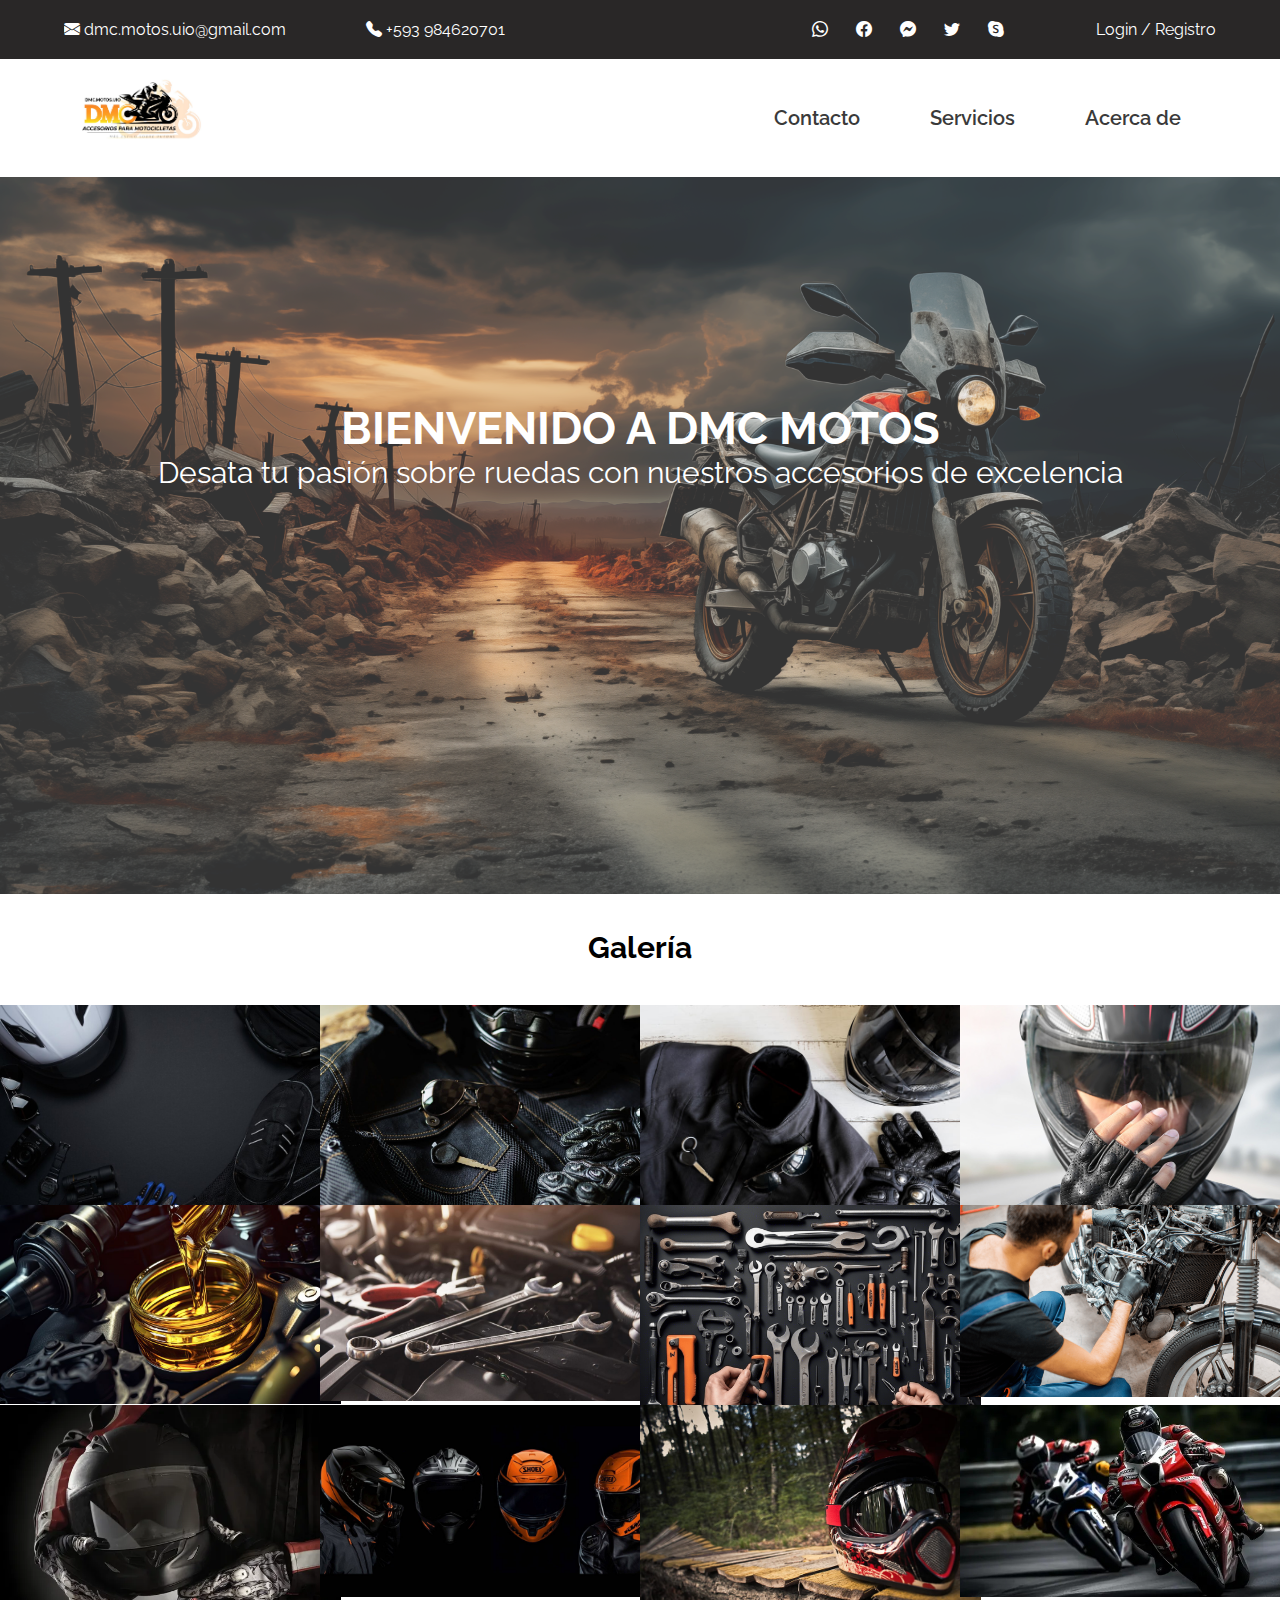
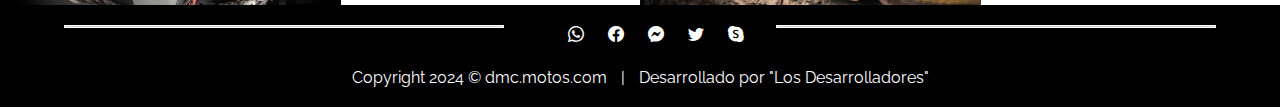
<file: index.html>
<!DOCTYPE html>
<html lang="en">
<head>
    <meta charset="UTF-8">
    <meta name="viewport" content="width=device-width, initial-scale=1.0">
    <link rel="stylesheet" href="https://cdn.jsdelivr.net/npm/bootstrap-icons@1.11.3/font/bootstrap-icons.min.css">
    <link href="https://fonts.googleapis.com/css?family=Raleway:400,500,600,700" rel="stylesheet">
    <link rel="stylesheet" href="estilos/estilos.css">
    <title>DMC Motos</title>
</head>
<body>
    <header>
        <div class="cabecera-superior">
            <div class="contenedor">
                <div class="cabecera-medios">
                    <div class="medios">
                        <a href="mailto:info@dmc.motos.com"><i class="bi bi-envelope-fill"></i> dmc.motos.uio@gmail.com</a>
                    </div>
                    <div class="medios">
                        <a href="tel:+593984620701"><i class="bi bi-telephone-fill"></i> +593 984620701</a>
                    </div>
                </div>
                <div class="cabecera-social">
                    <div class="social">
                        <ul class="lista-social">
                            <li><a href="#modal-construccion"><i class="bi bi-whatsapp"></i></a></li>
                            <li><a href="https://www.facebook.com/" target="_blank"><i class="bi bi-facebook"></i></a></li>
                            <li><a href="#modal-construccion"><i class="bi bi-messenger"></i></a></li>
                            <li><a href="https://twitter.com/" target="_blank"><i class="bi bi-twitter"></i></a></li>
                            <li><a href="https://www.skype.com/es/" target="_blank"><i class="bi bi-skype"></i></a></li>
                        </ul>
                    </div>
                    <div class="login-registro">
                        <a href="#modal-construccion">Login /</a>
                        <a href="#modal-construccion">Registro</a>
                    </div>
                </div>
            </div>
        </div>
        <div class="cabecera-principal">
            <div class="contenedor">
                <div class="logo-dmc">
                    <img src="imagenes/dmc-motos.jpg" alt="DMC Motos">
                </div>
                <div class="panel-menu">
                    <nav class="menu">
                        <ul class="menu-opciones">
                            <li><a href="#modal-contenedor">Contacto</a></li>
                            <li><a href="servicios.html">Servicios</a></li>
                            <li><a href="acercade.html">Acerca de</a></li>
                        </ul>
                    </nav>
                </div>
            </div>
        </div>
    </header>
    <!--Modal Seccion Contactos-->
    <div class="modal-contenedor" id="modal-contenedor">
        <div class="modal">
            <a href="#" class="close">&times;</a>
            <div class="modal-header">
                <h1>Contacto</h1>
            </div>
            <div class="modal-body">
                <p><i class="bi bi-telephone-fill"></i>  Celular: <a href="tel:+593984620701">+593 984620701, +593 985384683</a></p>
                <p><i class="bi bi-envelope-fill"></i>  Email: <a href="mailto:info@dmc.motos.com">dmc.motos.uio@gmail.com</a></p>
                <p><i class="bi bi-envelope-fill"></i>  Dirección: Avenida Solanda y OE3J S25-59 Quito-Ecuador</p>
                <div class="mapa">
                    <iframe src="https://www.google.com/maps/embed?pb=!1m14!1m12!1m3!1d249.36080661500048!2d-78.54262466745294!3d-0.273374980881172!2m3!1f0!2f0!3f0!3m2!1i1024!2i768!4f13.1!5e0!3m2!1ses-419!2sec!4v1714169355881!5m2!1ses-419!2sec"></iframe>
                </div>
            </div>
            <div class="modal-footer">
                <p>Gracias por preferirnos!</p>
            </div>
        </div>
    </div>
    <!--Fin Modal Seccion Contactos-->
    <!--Modal Seccion en Construccion-->
    <div class="modal-contenedor" id="modal-construccion">
        <div class="modal">
            <a href="#" class="close">&times;</a>
            <div class="modal-header">
                <h1>Advertencia</h1>
            </div>
            <div class="modal-body">
                <p>Esta sección o funcionalidad aún está en construcción.</p>
            </div>
            <div class="modal-footer">
                <p>Gracias por preferirnos!</p>
            </div>
        </div>
    </div>
    <!--Fin Modal Seccion en Construccion-->
    <div class="banner">
        <div class="imagen-banner">
            <img src="imagenes/fondo_moto.jpg" alt="DMC Motos">
        </div>
        <div class="contenedor">
            <h1>Bienvenido a DMC Motos</h1>
            <h3>Desata tu pasión sobre ruedas con nuestros accesorios de excelencia</h3>
        </div>
    </div>
    <section class="galeria-titulo">
        <div class="contenedor">
            <h2>Galería</h2>
        </div>
    </section>
    <section class="galeria-imagenes">
        <div class="galeria-imagen">
            <img src="imagenes/accesorio1.jpg" alt="Galería">
        </div>
        <div class="galeria-imagen">
            <img src="imagenes/accesorio2.jpg" alt="Galería">
        </div>
        <div class="galeria-imagen">
            <img src="imagenes/accesorio3.jpg" alt="Galería">
        </div>
        <div class="galeria-imagen">
            <img src="imagenes/accesorio4.jpg" alt="Galería">
        </div>
        <div class="galeria-imagen">
            <img src="imagenes/accesorio5.jpg" alt="Galería">
        </div>
        <div class="galeria-imagen">
            <img src="imagenes/accesorio6.jpg" alt="Galería">
        </div>
        <div class="galeria-imagen">
            <img src="imagenes/accesorio7.jpg" alt="Galería">
        </div>
        <div class="galeria-imagen">
            <img src="imagenes/accesorio8.jpg" alt="Galería">
        </div>
        <div class="galeria-imagen">
            <img src="imagenes/accesorio9.jpg" alt="Galería">
        </div>
        <div class="galeria-imagen">
            <img src="imagenes/accesorio10.jpg" alt="Galería">
        </div>
        <div class="galeria-imagen">
            <img src="imagenes/accesorio11.jpg" alt="Galería">
        </div>
        <div class="galeria-imagen">
            <img src="imagenes/accesorio12.jpg" alt="Galería">
        </div>
    </section>
    <footer>
        <div class="footer-enlaces">
            <div class="contenedor">
                <hr class="footer-linea">
                <ul class="lista-social">
                    <li><a href="#modal-construccion"><i class="bi bi-whatsapp"></i></a></li>
                    <li><a href="https://www.facebook.com/" target="_blank"><i class="bi bi-facebook"></i></a></li>
                    <li><a href="#modal-construccion"><i class="bi bi-messenger"></i></a></li>
                    <li><a href="https://twitter.com/" target="_blank"><i class="bi bi-twitter"></i></a></li>
                    <li><a href="https://www.skype.com/es/" target="_blank"><i class="bi bi-skype"></i></a></li>
                </ul>
                <hr class="footer-linea">
            </div>
        </div>
        <div class="footer-copyright">
            <div class="contenedor">
                <p>Copyright 2024 &copy; dmc.motos.com <span> | </span> Desarrollado por "Los Desarrolladores"</a></p>
            </div>
        </div>
    </footer>
</body>
</html>
</file>
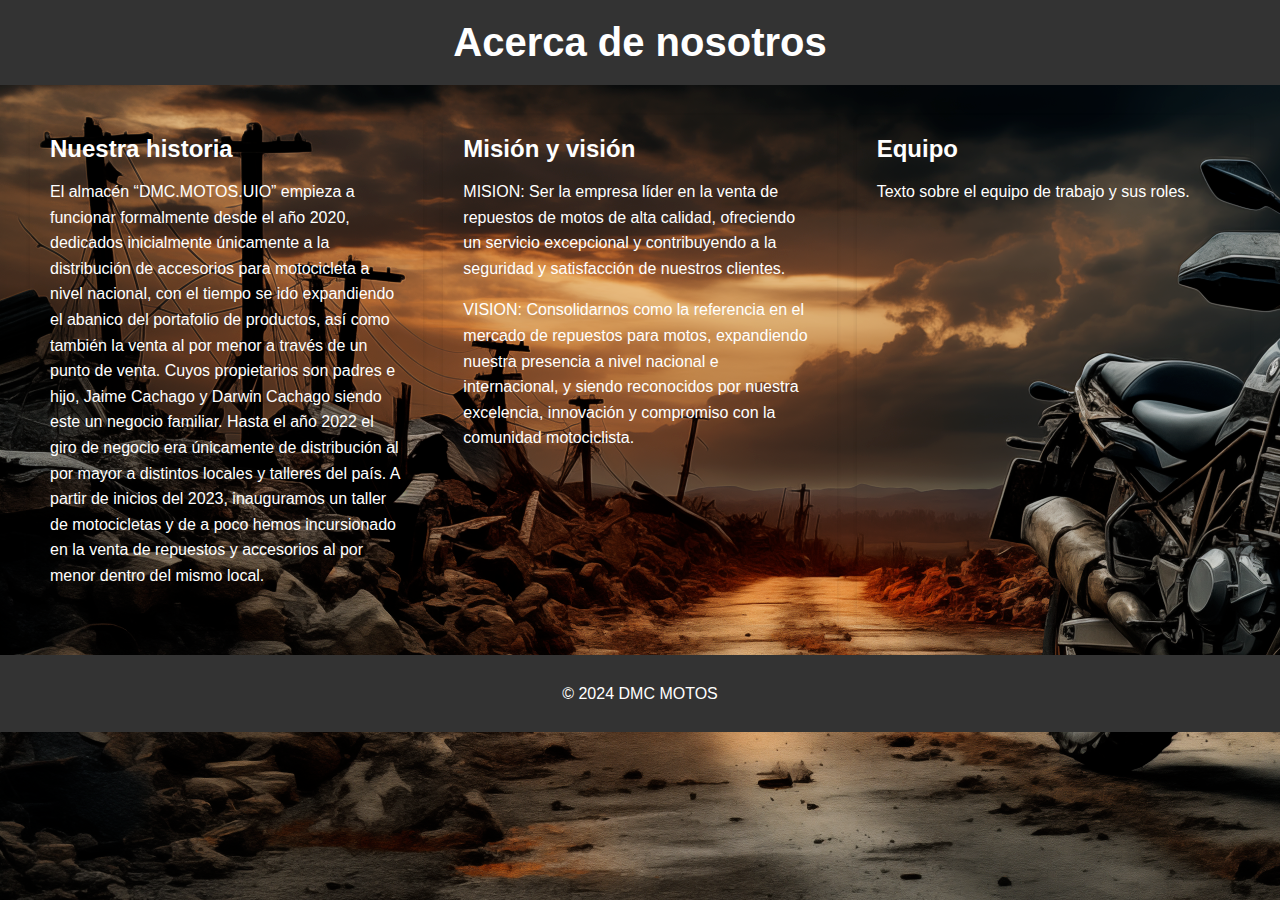
<file: acercade.html>
<!DOCTYPE html>
<html lang="es">
<head>
    <meta charset="UTF-8">
    <meta name="viewport" content="width=device-width, initial-scale=1.0">
    <title>Acerca de nosotros</title>
    <link rel="stylesheet" href="estilo.css">
    <link rel="stylesheet" href="index.html">
</head>
<body>
    <header>
        <h1>Acerca de nosotros</h1>
        
    </header>

    <section class="contenedor-informacion">
        <article>
            <h2>Nuestra historia</h2>
            <p>El almacén “DMC.MOTOS.UIO” empieza a funcionar formalmente desde el año
                2020, dedicados inicialmente únicamente a la distribución de accesorios para
                motocicleta a nivel nacional, con el tiempo se ido expandiendo el abanico del
                portafolio de productos, así como también la venta al por menor a través de un
                punto de venta. Cuyos propietarios son padres e hijo, Jaime Cachago y Darwin
                Cachago siendo este un negocio familiar.
                Hasta el año 2022 el giro de negocio era únicamente de distribución al por mayor
                a distintos locales y talleres del país. A partir de inicios del 2023, inauguramos
                un taller de motocicletas y de a poco hemos incursionado en la venta de
                repuestos y accesorios al por menor dentro del mismo local.</p>
        </article>

        <article>
            <h2>Misión y visión</h2>
            <p>MISION:
                Ser la empresa líder en la venta de repuestos de motos de alta calidad, ofreciendo un servicio excepcional y contribuyendo a la seguridad y satisfacción de nuestros clientes.
                <p> VISION:
                    Consolidarnos como la referencia en el mercado de repuestos para motos, expandiendo nuestra presencia a nivel nacional e internacional, y siendo reconocidos por nuestra excelencia, innovación y compromiso con la comunidad motociclista.     </p>       
               
            </p>
        </article>

        <article>
            <h2>Equipo</h2>
            <p>Texto sobre el equipo de trabajo y sus roles.</p>
        </article>
        <body background="imagenes/fondo_moto.jpg"  width="200" height="100"></body>
    </section>

    <footer>
        <p>&copy; 2024 DMC MOTOS</p>
    </footer>
</body>
</html>
</file>
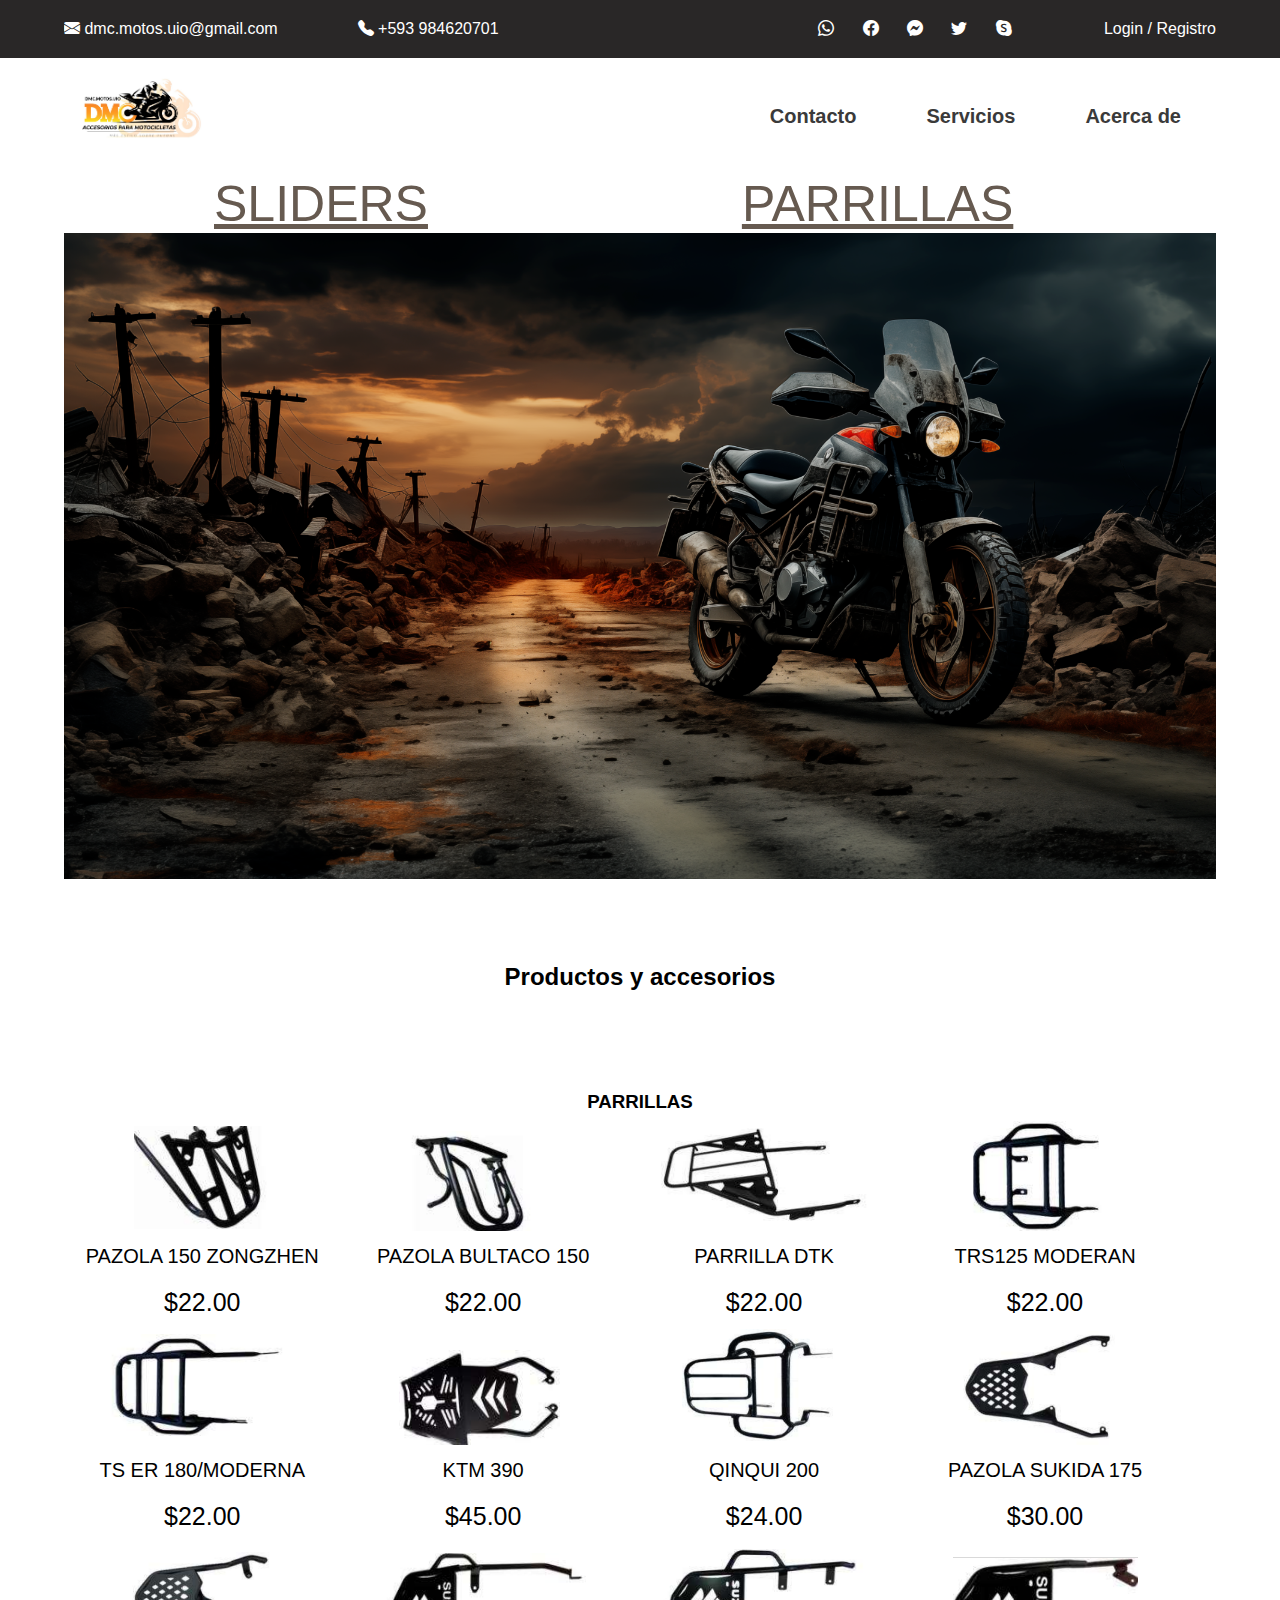
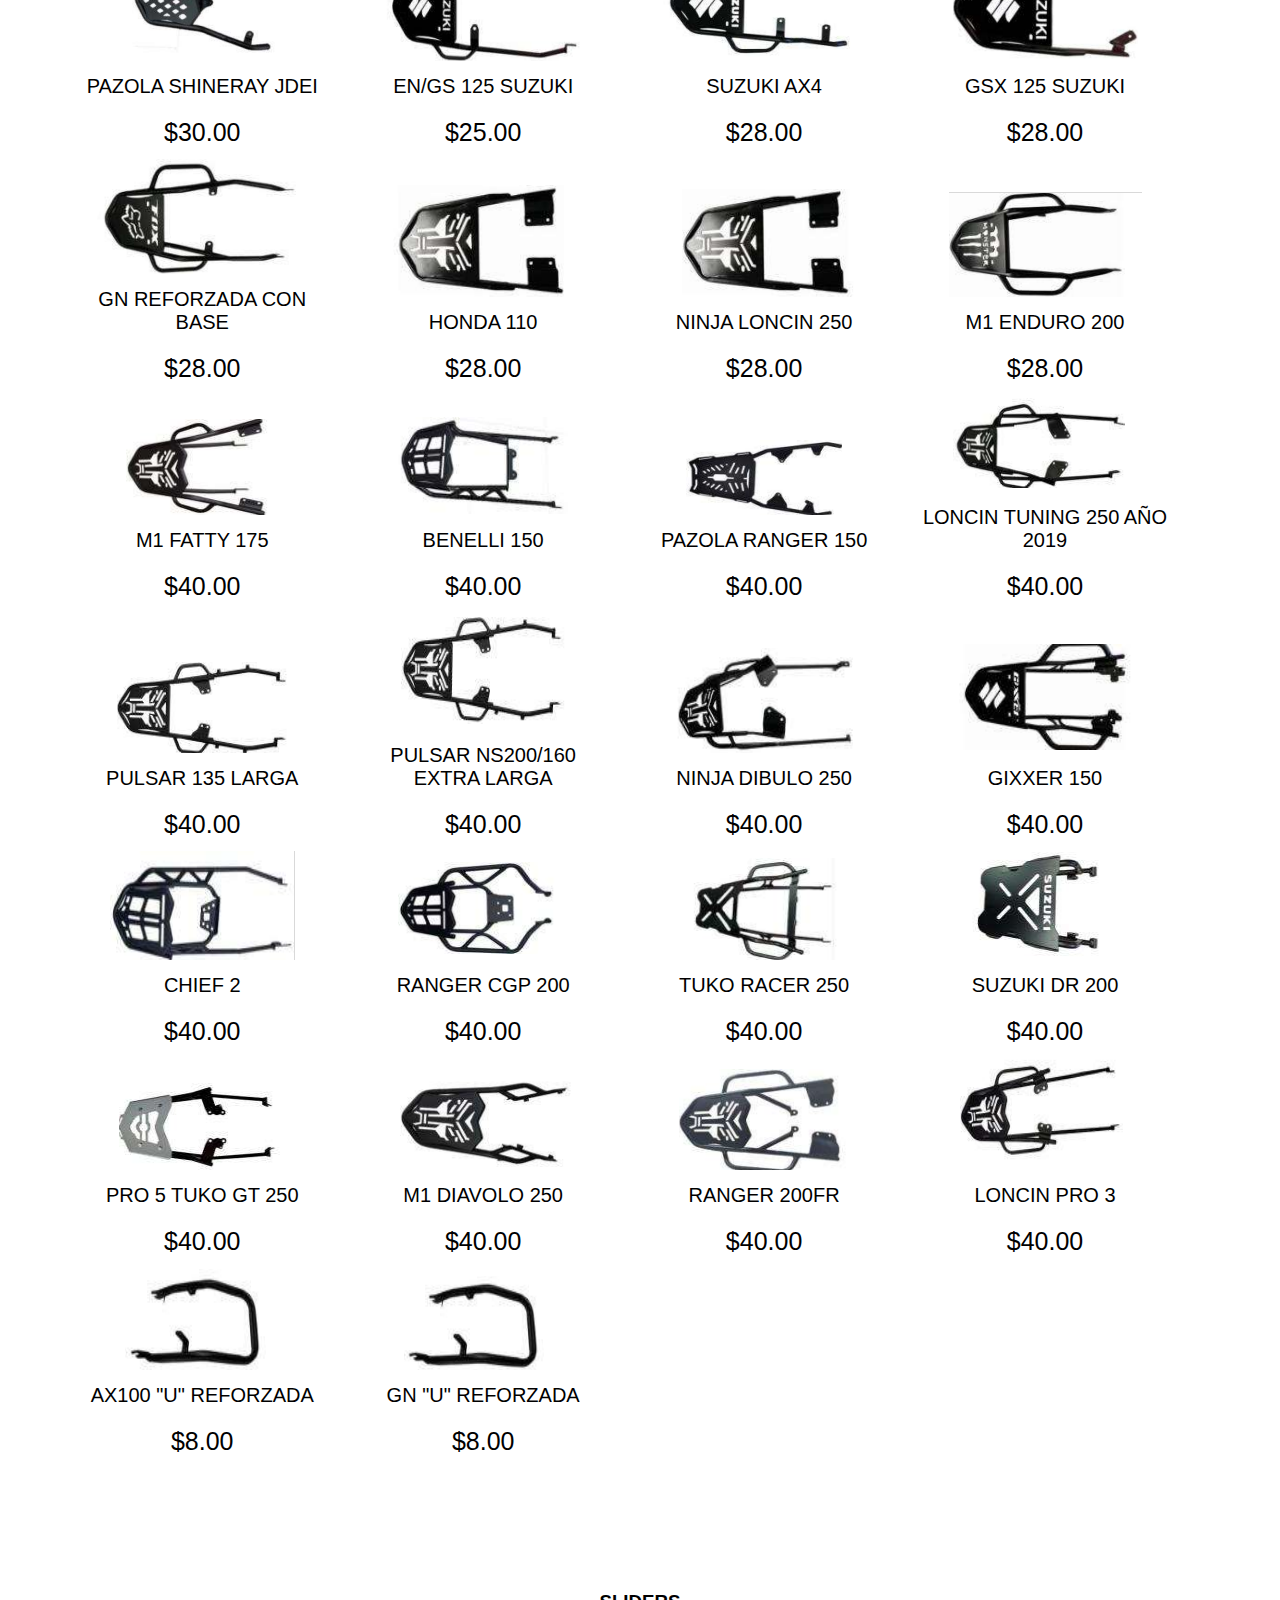
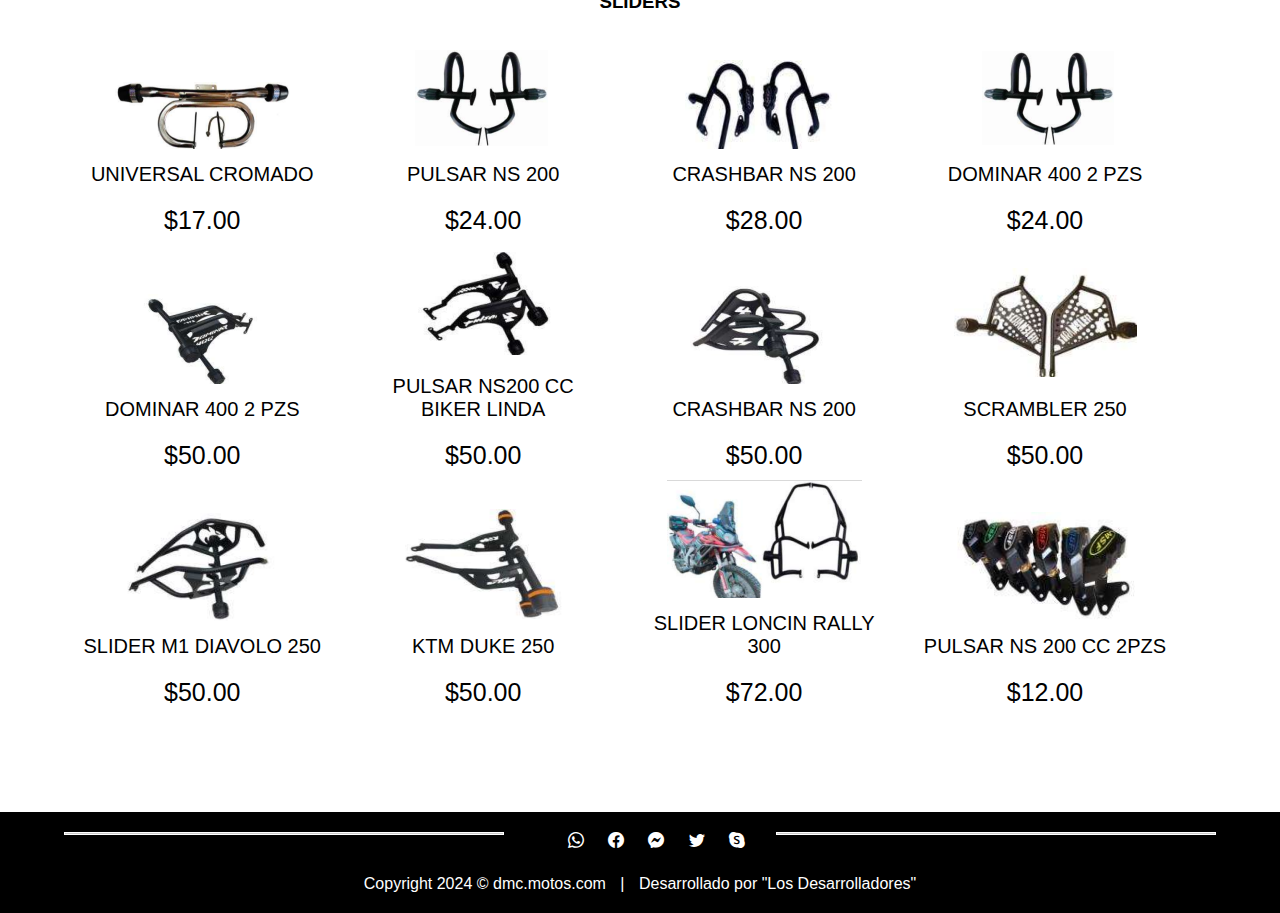
<file: servicios.html>
<!DOCTYPE html>
<html lang="en">
<head>
    <meta charset="UTF-8">
    <meta name="viewport" content="width=device-width, initial-scale=1.0">
    <link rel="stylesheet" href="https://cdn.jsdelivr.net/npm/bootstrap-icons@1.11.3/font/bootstrap-icons.min.css">
    <link rel="stylesheet" href="estilos/estilos.css">
    <link rel="stylesheet" href="acercade.html">
    <title>Nuestros productos</title>
</head>
<body>
    <header>
        <div class="cabecera-superior">
            <div class="contenedor">
                <div class="cabecera-medios">
                    <div class="medios">
                        <a href="mailto:info@dmc.motos.com"><i class="bi bi-envelope-fill"></i> dmc.motos.uio@gmail.com</a>
                    </div>
                    <div class="medios">
                        <a href="tel:+593984620701"><i class="bi bi-telephone-fill"></i> +593 984620701</a>
                    </div>
                </div>
                <div class="cabecera-social">
                    <div class="social">
                        <ul class="lista-social">
                            <li><a href="#modal-construccion"><i class="bi bi-whatsapp"></i></a></li>
                            <li><a href="https://www.facebook.com/" target="_blank"><i class="bi bi-facebook"></i></a></li>
                            <li><a href="#modal-construccion"><i class="bi bi-messenger"></i></a></li>
                            <li><a href="https://twitter.com/" target="_blank"><i class="bi bi-twitter"></i></a></li>
                            <li><a href="https://www.skype.com/es/" target="_blank"><i class="bi bi-skype"></i></a></li>
                        </ul>
                    </div>
                    <div class="login-registro">
                        <a href="#modal-construccion">Login /</a>
                        <a href="#modal-construccion">Registro</a>
                    </div>
                </div>
            </div>
        </div>
        <div class="cabecera-principal">
            <div class="contenedor">
                <div class="logo-dmc">
                    <img src="imagenes/dmc-motos.jpg" alt="DMC Motos">
                </div>
                <div class="panel-menu">
                    <nav class="menu">
                        <ul class="menu-opciones">
                            <li><a href="#modal-contenedor">Contacto</a></li>
                            <li><a href="servicios.html">Servicios</a></li>
                            <li><a href="acercade.html">Acerca de</a></li>
                        </ul>
                    </nav>
                </div>
            </div>
        </div>
    </header>
    <!--Modal Seccion Contactos-->
    <!--Modal Seccion en Construccion-->
    <div class="modal-contenedor" id="modal-construccion">
        <div class="modal">
            <a href="#" class="close">&times;</a>
            <div class="modal-header">
                <h1>Advertencia</h1>
            </div>
            <div class="modal-body">
                <p>Esta sección o funcionalidad aún está en construcción.</p>
            </div>
            <div class="modal-footer">
                <p>Gracias por preferirnos!</p>
            </div>
        </div>
    </div>
    <!--Fin Modal Seccion en Construccion-->
    <div class="modal-contenedor" id="modal-contenedor">
        <div class="modal">
            <a href="#" class="close">&times;</a>
            <div class="modal-header">
                <h1>Contacto</h1>
            </div>
            <div class="modal-body">
                <p><i class="bi bi-telephone-fill"></i>  Celular: <a href="tel:+593984620701">+593 984620701, +593 985384683</a></p>
                <p><i class="bi bi-envelope-fill"></i>  Email: <a href="mailto:info@dmc.motos.com">dmc.motos.uio@gmail.com</a></p>
                <p><i class="bi bi-envelope-fill"></i>  Dirección: Avenida Solanda y OE3J S25-59 Quito-Ecuador</p>
                <div class="mapa">
                    <iframe src="https://www.google.com/maps/embed?pb=!1m14!1m12!1m3!1d249.36080661500048!2d-78.54262466745294!3d-0.273374980881172!2m3!1f0!2f0!3f0!3m2!1i1024!2i768!4f13.1!5e0!3m2!1ses-419!2sec!4v1714169355881!5m2!1ses-419!2sec"></iframe>
                </div>
            </div>
            <div class="modal-footer">
                <p>Gracias por preferirnos!</p>
            </div>
        </div>
    </div>

    <section class="main">
        <section class="articulos">
            <div class="contenedor">
                <div class="contenedor-enlaces">
                    <a href="#sliders" class="sliders">SLIDERS</a>
                    <a href="#parrillas" class="parrillas">PARRILLAS</a>
                </div>
                <div class="mas-vendidos">
                    <img src="imagenes/fondo_moto.jpg" alt="MOTO FONDO" class="moto-fondo">
                </div>
                <h2>Productos y accesorios</h2>
                <article class="parrillas">
                    <a name="parrillas"></a>
                    <h3>PARRILLAS</h3>
                        <div>
                            <div class="descripcion">
                                <div class="foto"><img src="imagenes/PAZOLA ZONGHZEN.png" class="foto"></div>
                                <p class="nombre">PAZOLA 150 ZONGZHEN</p>
                                <p class="precio">$22.00</p>
                                <p></p>
                            </div>
                            <div class="descripcion">
                                <div class="foto"><img src="imagenes/PAZOLA BULTACO.png" class="foto"></div>
                                <p class="nombre">PAZOLA BULTACO 150</p>
                                <p class="precio">$22.00</p>
                                <p></p>
                            </div>
                            <div class="descripcion">
                                <div class="foto"><img src="imagenes/PARRILLA DTK.png" class="foto"></div>
                                <p class="nombre">PARRILLA DTK</p>
                                <p class="precio">$22.00</p>
                                <p></p>
                            </div>
                            <div class="descripcion">
                                <div class="foto"><img src="imagenes/TSR125 MODERAN.png" class="foto"></div>
                                <p class="nombre">TRS125 MODERAN</p>
                                <p class="precio">$22.00</p>
                                <p></p>
                            </div>
                        </div>
                        <div>
                            <div class="descripcion">
                                <div class="foto"><img src="imagenes/TS ER 180 MODERNA.png" class="foto"></div>
                                <p class="nombre">TS ER 180/MODERNA</p>
                                <p class="precio">$22.00</p>
                                <p></p>
                            </div>
                            <div class="descripcion">
                                <div class="foto"><img src="imagenes/KTM 390.png" class="foto"></div>
                                <p class="nombre">KTM 390</p>
                                <p class="precio">$45.00</p>
                                <p></p>
                            </div>
                            <div class="descripcion">
                                <div class="foto"><img src="imagenes/QINQUI.png" class="foto"></div>
                                <p class="nombre">QINQUI 200</p>
                                <p class="precio">$24.00</p>
                                <p></p>
                            </div>
                            <div class="descripcion">
                                <div class="foto"><img src="imagenes/PAZOLA SUKIDA 175.png" class="foto"></div>
                                <p class="nombre">PAZOLA SUKIDA 175</p>
                                <p class="precio">$30.00</p>
                                <p></p>
                            </div>
                        </div>
                        <div>
                            <div class="descripcion">
                                <div class="foto"><img src="imagenes/PAZOLA SHINERAY JDEI.png" class="foto"></div>
                                <p class="nombre">PAZOLA SHINERAY JDEI</p>
                                <p class="precio">$30.00</p>
                                <p></p>
                            </div>
                            <div class="descripcion">
                                <div class="foto"><img src="imagenes/EN GS 125 SUZUKI.png" class="foto"></div>
                                <p class="nombre">EN/GS 125 SUZUKI</p>
                                <p class="precio">$25.00</p>
                                <p></p>
                            </div>
                            <div class="descripcion">
                                <div class="foto"><img src="imagenes/SUZUKI AX4.png" class="foto"></div>
                                <p class="nombre">SUZUKI AX4</p>
                                <p class="precio">$28.00</p>
                                <p></p>
                            </div>
                            <div class="descripcion">
                                <div class="foto"><img src="imagenes/GSX 125 SUZUKI.png" class="foto"></div>
                                <p class="nombre">GSX 125 SUZUKI</p>
                                <p class="precio">$28.00</p>
                                <p></p>
                            </div>
                        </div>
                        <div>
                            <div class="descripcion">
                                <div class="foto"><img src="imagenes/GN REFORZADA CON BASE.png" class="foto"></div>
                                <p class="nombre">GN REFORZADA CON BASE</p>
                                <p class="precio">$28.00</p>
                                <p></p>
                            </div>
                            <div class="descripcion">
                                <div class="foto"><img src="imagenes/HONDA 110.png" class="foto"></div>
                                <p class="nombre">HONDA 110</p>
                                <p class="precio">$28.00</p>
                                <p></p>
                            </div>
                            <div class="descripcion">
                                <div class="foto"><img src="imagenes/NINJA LOCIN 250.png" class="foto"></div>
                                <p class="nombre">NINJA LONCIN 250</p>
                                <p class="precio">$28.00</p>
                                <p></p>
                            </div>
                            <div class="descripcion">
                                <div class="foto"><img src="imagenes/M1 ENDURO 200.png" class="foto"></div>
                                <p class="nombre">M1 ENDURO 200</p>
                                <p class="precio">$28.00</p>
                                <p></p>
                            </div>
                        </div>
                        <div>
                            <div class="descripcion">
                                <div class="foto"><img src="imagenes/M1 FATTY 175.png" class="foto"></div>
                                <p class="nombre">M1 FATTY 175</p>
                                <p class="precio">$40.00</p>
                                <p></p>
                            </div>
                            <div class="descripcion">
                                <div class="foto"><img src="imagenes/BENELLI 150.png" class="foto"></div>
                                <p class="nombre">BENELLI 150</p>
                                <p class="precio">$40.00</p>
                                <p></p>
                            </div>
                            <div class="descripcion">
                                <div class="foto"><img src="imagenes/PAZOLA RANGER 150.png" class="foto"></div>
                                <p class="nombre">PAZOLA RANGER 150</p>
                                <p class="precio">$40.00</p>
                                <p></p>
                            </div>
                            <div class="descripcion">
                                <div class="foto"><img src="imagenes/LONCIN TUNING 250 AÑO 2019.png" class="foto"></div>
                                <p class="nombre">LONCIN TUNING 250 AÑO 2019</p>
                                <p class="precio">$40.00</p>
                                <p></p>
                            </div>
                        </div>
                        <div>
                            <div class="descripcion">
                                <div class="foto"><img src="imagenes/PULSAR 135 LARGA.png" class="foto"></div>
                                <p class="nombre">PULSAR 135 LARGA</p>
                                <p class="precio">$40.00</p>
                                <p></p>
                            </div>
                            <div class="descripcion">
                                <div class="foto"><img src="imagenes/PULSAR NS200 160 EXTRA LARGA.png" class="foto"></div>
                                <p class="nombre">PULSAR NS200/160 EXTRA LARGA</p>
                                <p class="precio">$40.00</p>
                                <p></p>
                            </div>
                            <div class="descripcion">
                                <div class="foto"><img src="imagenes/NINJA DIBULO 250.png" class="foto"></div>
                                <p class="nombre">NINJA DIBULO 250</p>
                                <p class="precio">$40.00</p>
                                <p></p>
                            </div>
                            <div class="descripcion">
                                <div class="foto"><img src="imagenes/GIXXER 150.png" class="foto"></div>
                                <p class="nombre">GIXXER 150</p>
                                <p class="precio">$40.00</p>
                                <p></p>
                            </div>
                        </div>
                        <div>
                            <div class="descripcion">
                                <div class="foto"><img src="imagenes/CHIEF 2.png" class="foto"></div>
                                <p class="nombre">CHIEF 2</p>
                                <p class="precio">$40.00</p>
                                <p></p>
                            </div>
                            <div class="descripcion">
                                <div class="foto"><img src="imagenes/RANGER CGP 200.png" class="foto"></div>
                                <p class="nombre">RANGER CGP 200</p>
                                <p class="precio">$40.00</p>
                                <p></p>
                            </div>
                            <div class="descripcion">
                                <div class="foto"><img src="imagenes/TUKO RACER 250.png" class="foto"></div>
                                <p class="nombre">TUKO RACER 250</p>
                                <p class="precio">$40.00</p>
                                <p></p>
                            </div>
                            <div class="descripcion">
                                <div class="foto"><img src="imagenes/SUZUKI DR 200.png" class="foto"></div>
                                <p class="nombre">SUZUKI DR 200</p>
                                <p class="precio">$40.00</p>
                                <p></p>
                            </div>
                        </div>
                        <div>
                            <div class="descripcion">
                                <div class="foto"><img src="imagenes/PRO 5 TUKO GT 250.png" class="foto"></div>
                                <p class="nombre">PRO 5 TUKO GT 250</p>
                                <p class="precio">$40.00</p>
                                <p></p>
                            </div>
                            <div class="descripcion">
                                <div class="foto"><img src="imagenes/M1 DIAVOLO 250.png" class="foto"></div>
                                <p class="nombre">M1 DIAVOLO 250</p>
                                <p class="precio">$40.00</p>
                                <p></p>
                            </div>
                            <div class="descripcion">
                                <div class="foto"><img src="imagenes/RANGER 200FR.png" class="foto"></div>
                                <p class="nombre">RANGER 200FR</p>
                                <p class="precio">$40.00</p>
                                <p></p>
                            </div>
                            <div class="descripcion">
                                <div class="foto"><img src="imagenes/LONCIN PRO 3.png" class="foto"></div>
                                <p class="nombre">LONCIN PRO 3</p>
                                <p class="precio">$40.00</p>
                                <p></p>
                            </div>
                        </div>
                        <div>
                            <div class="descripcion">
                                <div class="foto"><img src="imagenes/AX100 U REFORZADA.png" class="foto"></div>
                                <p class="nombre">AX100 "U" REFORZADA</p>
                                <p class="precio">$8.00</p>
                                <p></p>
                            </div>
                            <div class="descripcion">
                                <div class="foto"><img src="imagenes/GN U REFORZADA.png" class="foto"></div>
                                <p class="nombre">GN "U" REFORZADA</p>
                                <p class="precio">$8.00</p>
                                <p></p>
                            </div>
                        </div>
                </article>
                <article class="sliders">
                    <div>
                        <a name="sliders"></a>
                        <h3>SLIDERS</h3>
                        <div>
                            <div class="descripcion">
                                <div class="foto"><img src="imagenes/sliders/CROMADO UNIVERSAL.png" class="foto"></div>
                                <p class="nombre">UNIVERSAL CROMADO</p>
                                <p class="precio">$17.00</p>
                                <p></p>
                            </div>
                            <div class="descripcion">
                                <div class="foto"><img src="imagenes/sliders/PULSAR NS 200.png" class="foto"></div>
                                <p class="nombre">PULSAR NS 200</p>
                                <p class="precio">$24.00</p>
                                <p></p>
                            </div>
                            <div class="descripcion">
                                <div class="foto"><img src="imagenes/sliders/CRASHBAR NS 200.png" class="foto"></div>
                                <p class="nombre">CRASHBAR NS 200</p>
                                <p class="precio">$28.00</p>
                                <p></p>
                            </div>
                            <div class="descripcion">
                                <div class="foto"><img src="imagenes/sliders/DOMINAR 400 2 PZS.png" class="foto"></div>
                                <p class="nombre">DOMINAR 400 2 PZS</p>
                                <p class="precio">$24.00</p>
                                <p></p>
                            </div>
                        </div>
                        <div>
                            <div class="descripcion">
                                <div class="foto"><img src="imagenes/sliders/DOMINAR 400 2 PZS (1).png" class="foto"></div>
                                <p class="nombre">DOMINAR 400 2 PZS</p>
                                <p class="precio">$50.00</p>
                                <p></p>
                            </div>
                            <div class="descripcion">
                                <div class="foto"><img src="imagenes/sliders/PULSAR NS200 CC BIKER LINDA.png" class="foto"></div>
                                <p class="nombre">PULSAR NS200 CC BIKER LINDA</p>
                                <p class="precio">$50.00</p>
                                <p></p>
                            </div>
                            <div class="descripcion">
                                <div class="foto"><img src="imagenes/sliders/SLIDER PULSAR 160.png" class="foto"></div>
                                <p class="nombre">CRASHBAR NS 200</p>
                                <p class="precio">$50.00</p>
                                <p></p>
                            </div>
                            <div class="descripcion">
                                <div class="foto"><img src="imagenes/sliders/SCRAMBLER 250.png" class="foto"></div>
                                <p class="nombre">SCRAMBLER 250</p>
                                <p class="precio">$50.00</p>
                                <p></p>
                            </div>
                        </div>
                        <div>
                            <div class="descripcion">
                                <div class="foto"><img src="imagenes/sliders/SLIDER M1 DIAVOLO 250.png" class="foto"></div>
                                <p class="nombre">SLIDER M1 DIAVOLO 250</p>
                                <p class="precio">$50.00</p>
                                <p></p>
                            </div>
                            <div class="descripcion">
                                <div class="foto"><img src="imagenes/sliders/KTM DUKE 250.png" class="foto"></div>
                                <p class="nombre">KTM DUKE 250</p>
                                <p class="precio">$50.00</p>
                                <p></p>
                            </div>
                            <div class="descripcion">
                                <div class="foto"><img src="imagenes/sliders/SLIDER LONCIN RALLY 300.png" class="foto"></div>
                                <p class="nombre">SLIDER LONCIN RALLY 300</p>
                                <p class="precio">$72.00</p>
                                <p></p>
                            </div>
                            <div class="descripcion">
                                <div class="foto"><img src="imagenes/sliders/PULSAR NS 200 CC 2PZS (1).png" class="foto"></div>
                                <p class="nombre">PULSAR NS 200 CC 2PZS</p>
                                <p class="precio">$12.00</p>
                                <p></p>
                            </div>
                        </div>
                    </div>
                </article>
            </div>
        </section>
    </section>
    <footer>
        <div class="footer-enlaces">
            <div class="contenedor">
                <hr class="footer-linea">
                <ul class="lista-social">
                    <li><a href="#modal-construccion"><i class="bi bi-whatsapp"></i></a></li>
                    <li><a href="https://www.facebook.com/" target="_blank"><i class="bi bi-facebook"></i></a></li>
                    <li><a href="#modal-construccion"><i class="bi bi-messenger"></i></a></li>
                    <li><a href="https://twitter.com/" target="_blank"><i class="bi bi-twitter"></i></a></li>
                    <li><a href="https://www.skype.com/es/" target="_blank"><i class="bi bi-skype"></i></a></li>
                </ul>
                <hr class="footer-linea">
            </div>
        </div>
        <div class="footer-copyright">
            <div class="contenedor">
                <p>Copyright 2024 &copy; dmc.motos.com <span> | </span> Desarrollado por "Los Desarrolladores"</a></p>
            </div>
        </div>
    </footer>
</body>
</html>
</file>
<file: estilos/estilos.css>
/*-------------SERVICIOS-------------*/

*{
    margin: 0;
    padding: 0;
    -webkit-box-sizing: border-box;
    -moz-box-sizing: border-box;
    box-sizing: border-box;
}
body{
    font-family: 'Raleway', sans-serif;
    font-size: 16px;
}
.contenedor {
	max-width: 90%;
	margin-right: auto;
	margin-left: auto;
	overflow: hidden;
}
/* Header Iconos*/
header{
	width: 100%;
}
header .cabecera-superior {
	background: rgb(41, 39, 39);
}
header .cabecera-superior a {
	text-decoration: none;
	color: #fff;
}
header .cabecera-superior .contenedor {
	display: flex;
	flex: 1;
	flex-flow: row wrap;
	justify-content: space-between;
	padding-top: 20px;
	padding-bottom: 20px;
}
header .cabecera-superior .contenedor .cabecera-medios{
	display: flex;
	flex-flow: row wrap;
}
header .cabecera-superior .contenedor .cabecera-medios .medios {
	margin-right: 80px;
}
header .cabecera-superior .contenedor .cabecera-social {
	display: flex;
	flex-flow: row wrap;
}
header .cabecera-superior .contenedor .cabecera-social ul, li {
	margin: 0;
	padding: 0;
}
header .cabecera-superior .contenedor .cabecera-social li {
	display: inline-block;
}
header .cabecera-superior .contenedor .cabecera-social .social {
	margin-right: 80px;
}
header .cabecera-superior .contenedor .cabecera-social .lista-social li {
	margin-right: 12px;
	margin-left: 12px;
}
/* Header Logo */
header .cabecera-principal{
	width: 100%;
	height: 100%;
}
header .cabecera-principal .contenedor {
	display: flex;
	flex: 1;
	flex-flow: row wrap;
	justify-content: space-between;
	padding-top: 1px;
	padding-bottom: 1px;
}
header .cabecera-principal .contenedor .logo-dmc,
header .cabecera-principal .contenedor .panel-menu{
	padding-top: 1px;
	padding-bottom: 1px;
}
header .cabecera-principal .contenedor .logo-dmc img{
	width: 150px;
	height: 105px;
}
header .cabecera-principal .contenedor .panel-menu .menu{
	display: inline-block;
}
header .cabecera-principal .contenedor .panel-menu .menu ul{
	padding-bottom: 10px;
	padding-top: 10px;
}
header .cabecera-principal .contenedor .panel-menu .menu .menu-opciones {
	display: flex;
}
header .cabecera-principal .contenedor .panel-menu .menu .menu-opciones li,
header .cabecera-principal .contenedor .panel-menu .menu .menu-opciones li a{
	font-size: 20px;
	font-weight: 600;
	color: #3a3a3a;
	text-decoration: none;
}
header .cabecera-principal .contenedor .panel-menu .menu .menu-opciones li {
	padding: 35px;
	list-style-type: none;
}
/* Banner */
.banner {
	position: relative;
	margin-bottom: -8px;
}
.banner img {
	width: 100%;
	opacity: .8;
}
.banner .contenedor {
	position: absolute;
	top: 0;
	left: 0px;
	right: 0px;
	text-align: center;
	z-index: 9;
}
.banner .contenedor h1 {
	font-size: 45px;
	font-weight: bold;
	text-transform: uppercase;
	margin-top: 5em;
	color: #fff;
}
.banner .contenedor h3 {
	font-weight: normal;
	font-size: 30px;
	color: #fff;
}
/* Galería */
.galeria-titulo .contenedor{
	text-align: center;
	padding-top: 40px;
	padding-bottom: 40px;
}
.galeria-titulo .contenedor h2{
	font-size: 30px;
}
.galeria-imagenes {
	display: grid;
	grid-template-columns: repeat(4, minmax(200px, 1fr));
	grid-gap: 0;
	width: 100%;
	box-sizing: border-box;
	box-sizing: content-box;
	overflow: hidden;
}
.galeria-imagen {
	height: 200px;
	width: 341px;
	box-sizing: content-box;
	overflow: hidden;
}
.galeria-imagen img {
    -webkit-filter: brightness(100%);
	width: 100%;
}
.galeria-imagen img:hover {
    -webkit-filter: brightness(40%);
    -webkit-transition: all 0.5s ease;
    -moz-transition: all 0.5s ease;
    -o-transition: all 0.5s ease;
    -ms-transition: all 0.5s ease;
    transition: all 0.5s ease;
}
/* Footer */
footer{
	background: black;
}
footer .footer-enlaces .contenedor {
	display: flex;
	flex: 1;
	flex-flow: row wrap;
	justify-content: space-between;
	padding-top: 20px;
}
footer .footer-enlaces .footer-linea {
	background-color: #ccc;
	border: 1px solid #fff;
	height: 1px;
	width: 38%;
	margin-bottom: 30px;
	box-sizing: content-box;
	overflow: visible;
}
footer .footer-enlaces .lista-social {
	width: 23%;
	margin: 0;
	padding: 0;
	list-style: none;
	display: block;
    list-style-type: disc;
    margin-block-start: 0px;
    margin-block-end: 1px;
    margin-inline-start: 0px;
    margin-inline-end: 0px;
    padding-inline-start: 40px;
    unicode-bidi: isolate;
}
footer .footer-enlaces .lista-social li:first-child {
	margin-left: 20px;
}
footer .footer-enlaces .lista-social li {
	display: inline-block;
	margin-right: 20px;
}
footer .footer-enlaces .lista-social i{
	color: #fff;
}
footer .footer-copyright .contenedor {
	padding-top: 10px;
	padding-bottom: 20px;
	text-align: center;
}
footer .footer-copyright .contenedor p {
	color: #fff;
}
footer .footer-copyright .contenedor p span {
	padding-right: 10px;
	padding-left: 10px;
}
/* Contacto */
.modal-contenedor {
    position: fixed;
    top: 0;
    left: 0;
    width: 100%;
    height: 100%;
    background-color: rgba(0, 0, 0, 0.8);
    opacity: 0;
    visibility: hidden;
    transition: all 0.3s;
	z-index: 25;
}
.modal {
    position: absolute;
    top: 50%;
    left: 50%;
    transform: translate(-50%, -50%);
    text-align: center;
    width: 50%;
    transition: all .3s .3s;
    box-shadow: 0 35px 35px rgba(0, 0, 0, .3);
}
.close {
    position: absolute;
    top: 16px;
    right: 16px;
    cursor: pointer;
    font-size: 24px;
    font-weight: 600;
    color: #FFF;
    text-decoration: none;
}
.modal-header,
.modal-footer {
    padding: 8px;
    background-color: #292727;
}
.modal-header h1,
.modal-footer p{
	color: #c9c8c8;
}
.modal-body {
    padding: 30px;
    background-color: #8f8d8d;
}
.modal-body p{
	color: black;
	padding: 10px;
}
.modal-body a{
	color: black;
	text-decoration: none;
}
.modal-body .mapa{
	border: 3px solid #292727;
	width: 50%;
	margin: auto;
}
.modal-body .mapa iframe{
	width: 100%;
}
.modal-contenedor:target {
    opacity: 1;
    visibility: visible;
}
.modal-contenedor:target .modal {
    transform: translate(-50%, -50%);
}
.main .articulos .contenedor .mas-vendidos .sliders{
	position: absolute;
	color: #fff;
	z-index: 1;
	left: 200px;
	top: 250px;
}
.main .articulos .contenedor .mas-vendidos .parrillas{
	position: absolute;
	color: #fff;
	z-index: 1;
	left: 800px;
	top: 250px;
}
.main .articulos .contenedor .contenedor-enlaces{
	font-size: 50px;
}
.main .articulos .contenedor .contenedor-enlaces .parrillas{
	color: #665A50;
	text-align: right;
	padding: 150px;
}
.main .articulos .contenedor .contenedor-enlaces .parrillas:hover{
	opacity: 0.5;
	transition: opacity 0.5s;
}
.main .articulos .contenedor .contenedor-enlaces .sliders{
	color: #665A50;
	text-align: center;
	padding: 150px;
}
.main .articulos .contenedor .contenedor-enlaces .sliders:hover{
	opacity: 0.5;
	transition: opacity 0.5s;
}
.main .articulos .contenedor h2{
	padding-top: 80px;
	text-align: center;
}
.main .articulos .contenedor .parrillas .descripcion{
    background-color: transparent;
    width: 24%;
    padding: 5px;
    display: inline-block;
}
.main .articulos .contenedor .parrillas{
	width: 100%;
	padding-top: 100px;
}
.main .articulos .contenedor .parrillas h3{
	text-align: center;
}
.main .articulos .contenedor .sliders h3{
	text-align: center;
	padding: 30px;
}
.main .articulos .contenedor .sliders{
    width: 100%;
}
.main .articulos .contenedor .sliders .descripcion{
    background-color: transparent;
    width: 24%;
    padding: 5px;
    display: inline-block;
}
.main .articulos .contenedor .sliders .foto{
    max-width: 100%;
	max-height: 100%;
	left: 20px;
    text-align: center;
}
.main .articulos .contenedor .sliders .foto:hover{
	opacity: .6;
	transition: opacity 0.3s;
}
.main .articulos .contenedor .sliders .descripcion p{
	text-align: center;
}
.main .articulos .contenedor .sliders .descripcion .nombre{
    font-size: 20px;
	padding: 10px;
	padding-bottom: 20px;
}
.main .articulos .contenedor .sliders .descripcion .nombre:hover{
	text-decoration: underline;
}
.main .articulos .contenedor .sliders .descripcion .precio{
    font-size: 25px;
}
.main .articulos .contenedor .parrillas .foto{
    max-width: 100%;
	max-height: 100%;
	left: 20px;
    text-align: center;
}
.main .articulos .contenedor .parrillas .foto:hover{
	opacity: .6;
	transition: opacity 0.3s;
}
.main .articulos .contenedor .parrillas .descripcion p{
    text-align: center;
}
.main .articulos .contenedor .parrillas .descripcion .nombre{
    font-size: 20px;
	padding: 10px;
	padding-bottom: 20px;
}
.main .articulos .contenedor .parrillas .descripcion .nombre:hover{
	text-decoration: underline;
}
.main .articulos .contenedor .parrillas .descripcion .precio{
    font-size: 25px;
}
.main .articulos .contenedor .mas-vendidos .moto-fondo{
	width: 100%;
    height: 100%;
}
.main .articulos .contenedor .mas-vendidos .moto-fondo:hover{
	opacity: .7;
	transition: opacity 0.5s;
}
.main .articulos .contenedor .sliders{
	padding-top: 100px;
	padding-bottom: 100px;
}


footer{
	background: black;
}
footer .footer-enlaces .contenedor {
	display: flex;
	flex: 1;
	flex-flow: row wrap;
	justify-content: space-between;
	padding-top: 20px;
}
footer .footer-enlaces .footer-linea {
	background-color: #ccc;
	border: 1px solid #fff;
	height: 1px;
	width: 38%;
	margin-bottom: 30px;
	box-sizing: content-box;
	overflow: visible;
}
footer .footer-enlaces .lista-social {
	width: 23%;
	margin: 0;
	padding: 0;
	list-style: none;
	display: block;
    list-style-type: disc;
    margin-block-start: 0px;
    margin-block-end: 1px;
    margin-inline-start: 0px;
    margin-inline-end: 0px;
    padding-inline-start: 40px;
    unicode-bidi: isolate;
}
footer .footer-enlaces .lista-social li:first-child {
	margin-left: 20px;
}
footer .footer-enlaces .lista-social li {
	display: inline-block;
	margin-right: 20px;
}
footer .footer-enlaces .lista-social i{
	color: #fff;
}
footer .footer-copyright .contenedor {
	padding-top: 10px;
	padding-bottom: 20px;
	text-align: center;
}
footer .footer-copyright .contenedor p {
	color: #fff;
}
footer .footer-copyright .contenedor p span {
	padding-right: 10px;
	padding-left: 10px;
}
</file>
<file: estilo.css>
body {
    font-family: sans-serif;
    margin: 0;
    padding: 0;
    background-color: #f0f0f0;
}

header {
    background-color: #333;
    font-family: Arial, Helvetica, Sans-serif;
    font-size: 20px;
    color: #fff;
    text-align: center;
    padding: 20px 0;
}

h1 {
    margin: 0;
}

.contenedor-informacion {
    display: flex;
    flex-wrap: wrap;
    justify-content: center;
    padding: 20px;
    opacity: value;
    
}

article {
    flex: 1 0 300px; /* Ancho mínimo de 300px */
    margin: 10px;
    padding: 20px;
    border-radius: 5px;
    box-shadow: 0 2px 5px rgba(0, 0, 0, 0.1);
    background-color: #00000000;
    padding: 20px;
    
}

h2 {
    margin-top: 0;
    margin-bottom: 10px;
    color: #fff;
}

p {
    line-height: 1.6;
    color: #fff;
}

footer {
    background-color: #333;
    color: #fff;
    text-align: center;
    padding: 10px 0;
}
</file>
